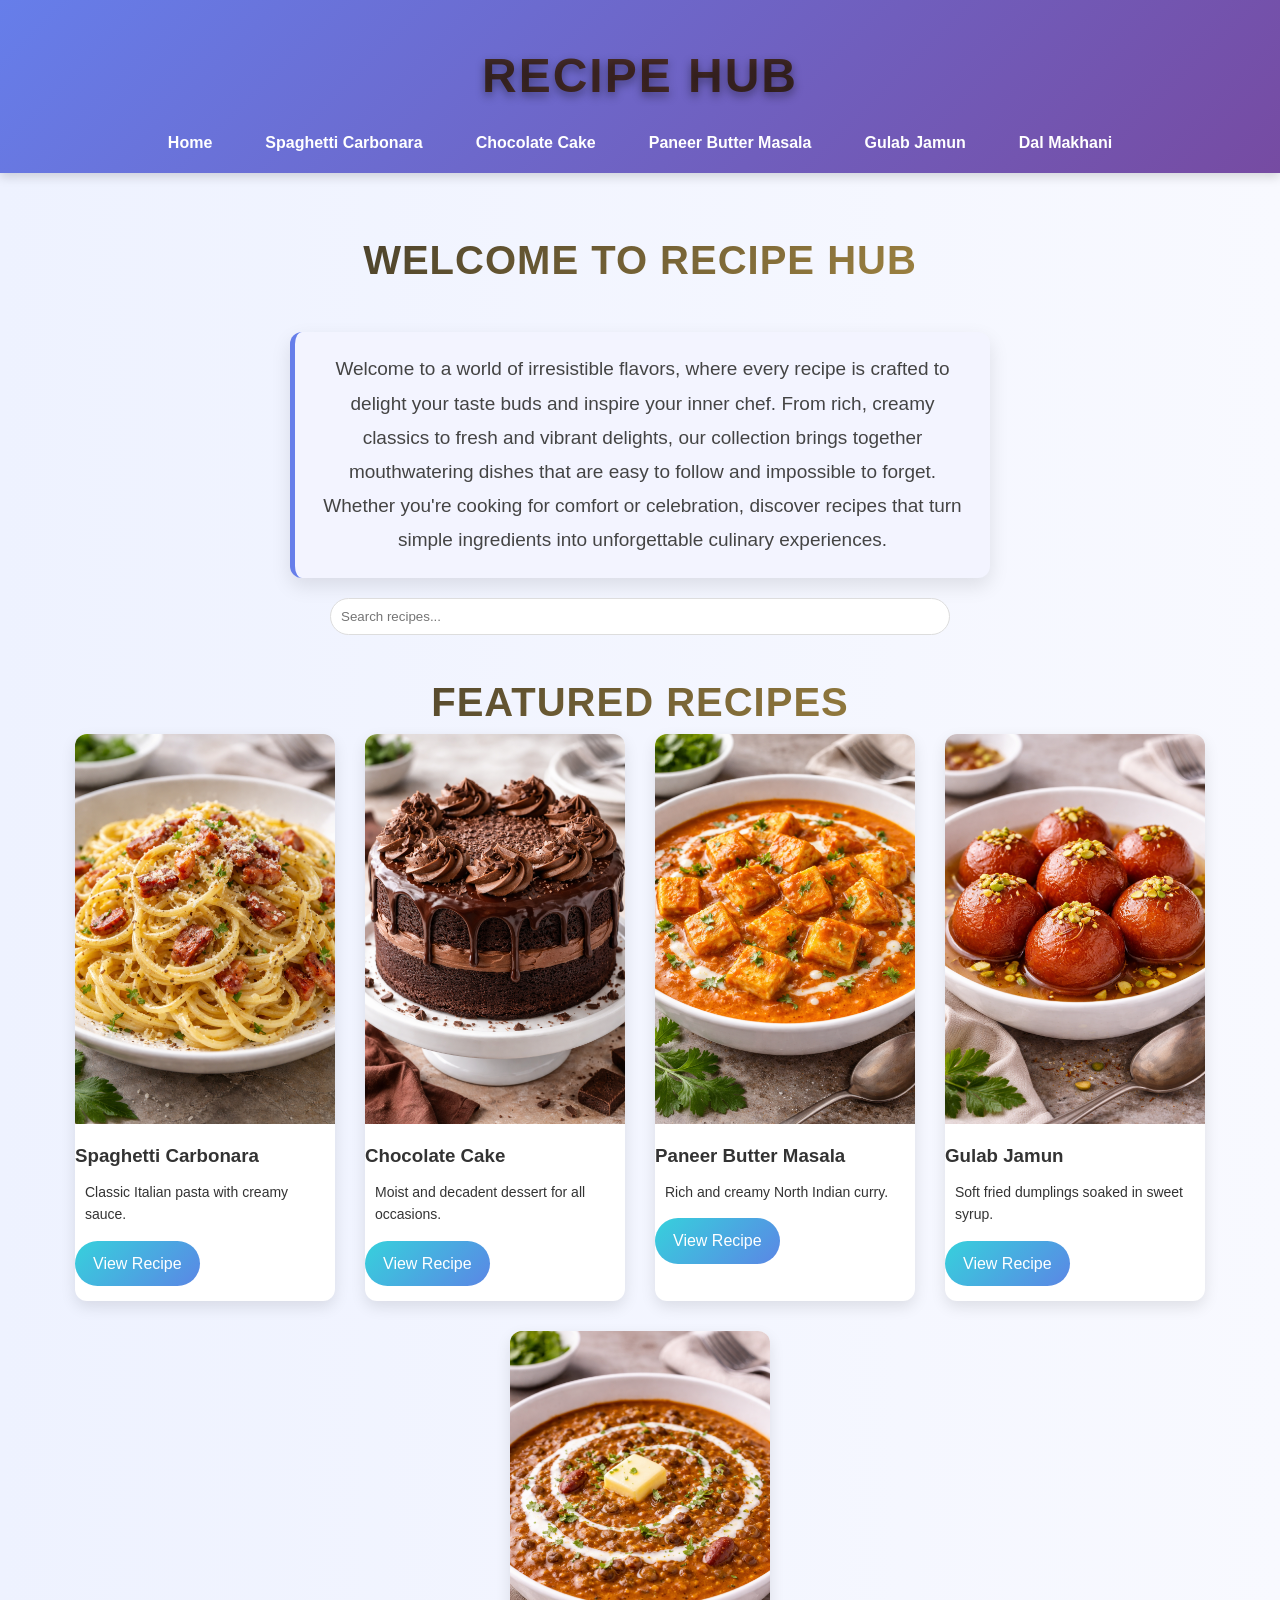
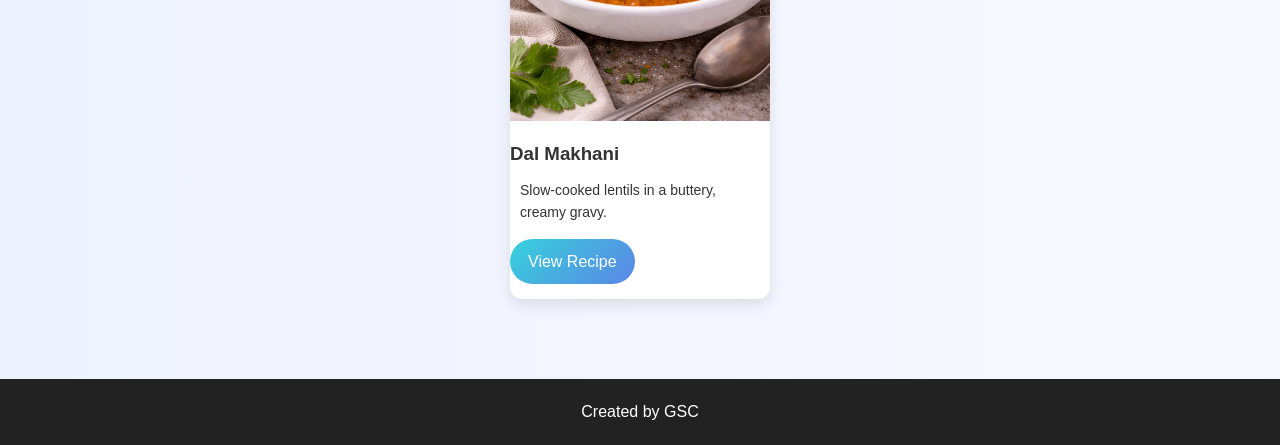
<file: index.html>
<!DOCTYPE html>
<html lang="en">
<head>
  <meta charset="UTF-8">
  <meta name="viewport" content="width=device-width, initial-scale=1.0">
  <title>Recipe Hub</title>
  <link rel="stylesheet" href="style.css">
</head>

<body>

  <header>
    <h1 class="main-title">Recipe Hub</h1>

    <nav>
      <ul>
        <li><a href="index.html">Home</a></li>
        <li><a href="recipe1.html">Spaghetti Carbonara</a></li>
        <li><a href="recipe2.html">Chocolate Cake</a></li>
        <li><a href="recipe3.html">Paneer Butter Masala</a></li>
        <li><a href="recipe4.html">Gulab Jamun</a></li>
        <li><a href="recipe5.html">Dal Makhani</a></li>
      </ul>
    </nav>
  </header>

  <section class="intro">
    <h2 class="main-heading">Welcome to Recipe Hub</h2>

    <p class="para">
      Welcome to a world of irresistible flavors, where every recipe is crafted to delight your taste buds and inspire your inner chef. From rich, creamy classics to fresh and vibrant delights, our collection brings together mouthwatering dishes that are easy to follow and impossible to forget. Whether you're cooking for comfort or celebration, discover recipes that turn simple ingredients into unforgettable culinary experiences.
    </p>

    <input type="text" placeholder="Search recipes..." class="search-bar">
  </section>

  <section class="featured">
    <h2 class="main-heading">Featured Recipes</h2>

    <div class="card-container">

      <div class="card">
        <img src="images/image1.png" alt="Recipe 1">
        <h3>Spaghetti Carbonara</h3>
        <p>Classic Italian pasta with creamy sauce.</p>
        <a href="recipe1.html" class="btn">View Recipe</a>
      </div>

      <div class="card">
        <img src="images/image2.png" alt="Recipe 2">
        <h3>Chocolate Cake</h3>
        <p>Moist and decadent dessert for all occasions.</p>
        <a href="recipe2.html" class="btn">View Recipe</a>
      </div>

      <div class="card">
        <img src="images/image3.png" alt="Recipe 3">
        <h3>Paneer Butter Masala</h3>
        <p>Rich and creamy North Indian curry.</p>
        <a href="recipe3.html" class="btn">View Recipe</a>
      </div>

      <div class="card">
        <img src="images/image4.png" alt="Recipe 4">
        <h3>Gulab Jamun</h3>
        <p>Soft fried dumplings soaked in sweet syrup.</p>
        <a href="recipe4.html" class="btn">View Recipe</a>
      </div>

      <div class="card">
        <img src="images/image5.png" alt="Recipe 5">
        <h3>Dal Makhani</h3>
        <p>Slow-cooked lentils in a buttery, creamy gravy.</p>
        <a href="recipe5.html" class="btn">View Recipe</a>
      </div>

    </div>
  </section>

  <footer>
    <p>Created by GSC</p>
  </footer>

</body>
</html>
</file>
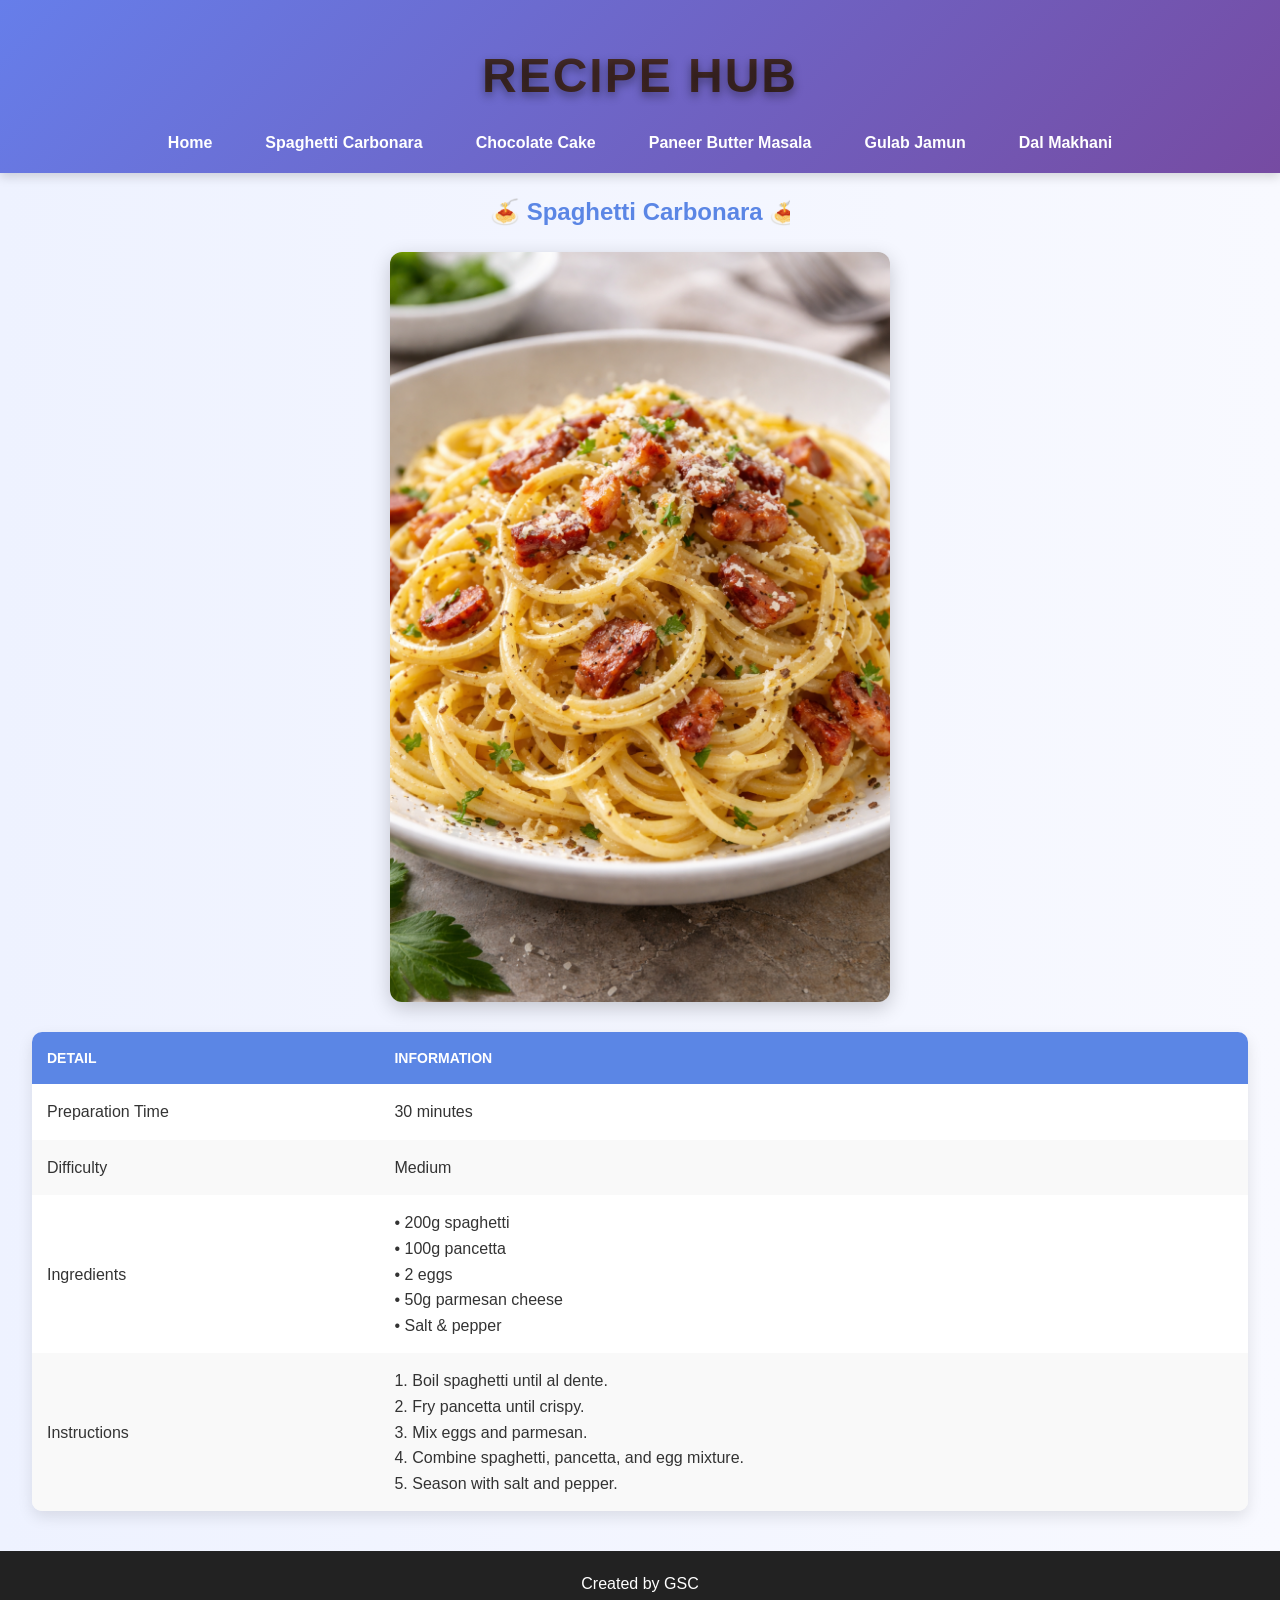
<file: recipe1.html>
<!DOCTYPE html>
<html lang="en">

<head>
  <meta charset="UTF-8">
  <meta name="viewport" content="width=device-width, initial-scale=1.0">
  <title>Spaghetti Carbonara</title>
  <link rel="stylesheet" href="style.css">
</head>

<body>

  <header>
    <h1 class="main-title">Recipe Hub</h1>

    <nav>
      <ul>
        <li><a href="index.html">Home</a></li>
        <li><a href="recipe1.html">Spaghetti Carbonara</a></li>
        <li><a href="recipe2.html">Chocolate Cake</a></li>
        <li><a href="recipe3.html">Paneer Butter Masala</a></li>
        <li><a href="recipe4.html">Gulab Jamun</a></li>
        <li><a href="recipe5.html">Dal Makhani</a></li>
      </ul>
    </nav>
  </header>

  <h2 class="subheading-marquee">
    <span>🍝 Spaghetti Carbonara 🍝</span>
  </h2>

  <section class="recipe">

    <img src="images/image1.png" alt="Spaghetti Carbonara" class="recipe-img">

    <table class="recipe-table">
      <thead>
        <tr>
          <th>Detail</th>
          <th>Information</th>
        </tr>
      </thead>

      <tbody>
        <tr>
          <td>Preparation Time</td>
          <td>30 minutes</td>
        </tr>

        <tr>
          <td>Difficulty</td>
          <td>Medium</td>
        </tr>

        <tr>
          <td>Ingredients</td>
          <td>
            • 200g spaghetti<br>
            • 100g pancetta<br>
            • 2 eggs<br>
            • 50g parmesan cheese<br>
            • Salt & pepper
          </td>
        </tr>

        <tr>
          <td>Instructions</td>
          <td>
            1. Boil spaghetti until al dente.<br>
            2. Fry pancetta until crispy.<br>
            3. Mix eggs and parmesan.<br>
            4. Combine spaghetti, pancetta, and egg mixture.<br>
            5. Season with salt and pepper.
          </td>
        </tr>
      </tbody>
    </table>

  </section>

  <footer>
    <p>Created by GSC</p>
  </footer>

</body>

</html>
</file>
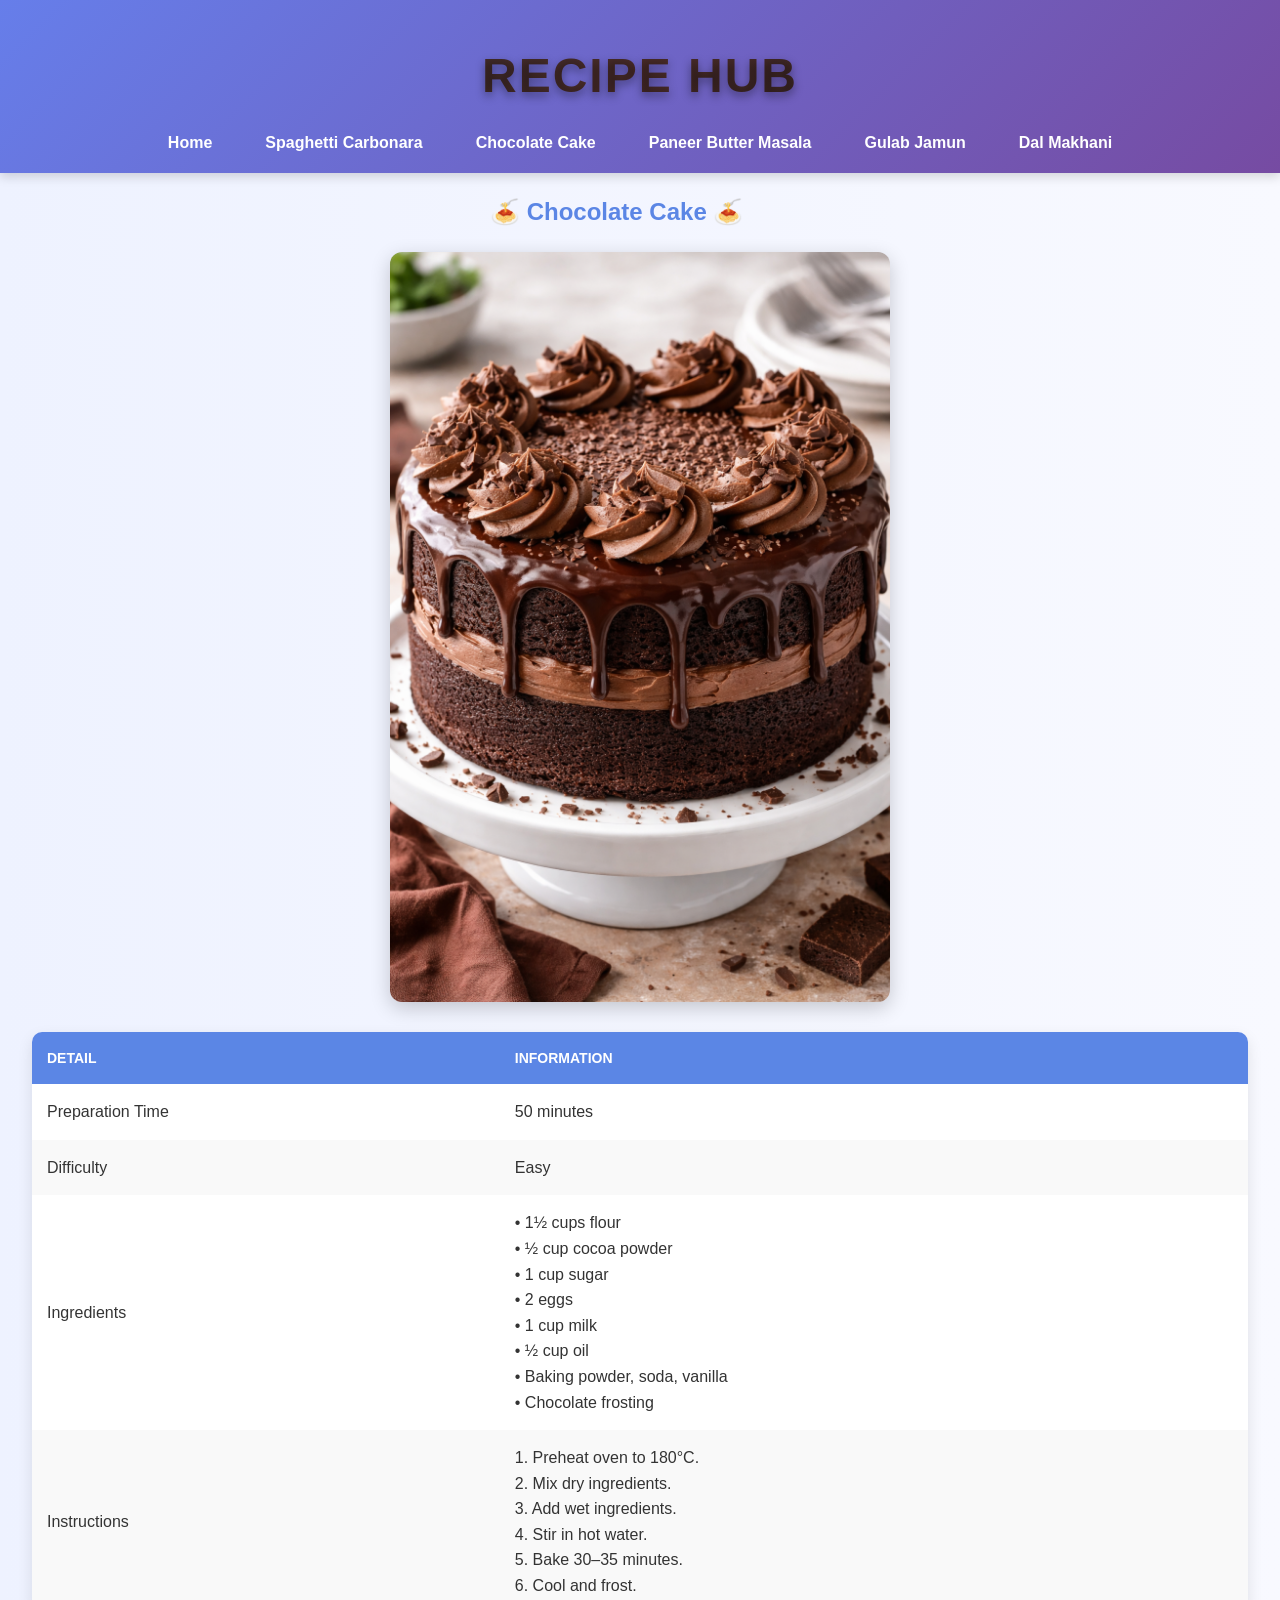
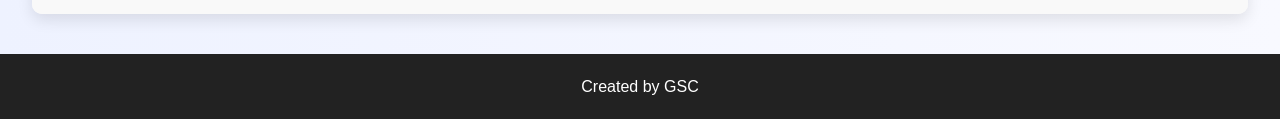
<file: recipe2.html>
<!DOCTYPE html>
<html lang="en">

<head>
  <meta charset="UTF-8">
  <meta name="viewport" content="width=device-width, initial-scale=1.0">
  <title>Chocolate Cake</title>
  <link rel="stylesheet" href="style.css">
</head>

<body>

  <header>
    <h1 class="main-title">Recipe Hub</h1>

    <nav>
      <ul>
        <li><a href="index.html">Home</a></li>
        <li><a href="recipe1.html">Spaghetti Carbonara</a></li>
        <li><a href="recipe2.html">Chocolate Cake</a></li>
        <li><a href="recipe3.html">Paneer Butter Masala</a></li>
        <li><a href="recipe4.html">Gulab Jamun</a></li>
        <li><a href="recipe5.html">Dal Makhani</a></li>
      </ul>
    </nav>
  </header>

  <h2 class="subheading-marquee">
    <span>🍝 Chocolate Cake 🍝</span>
  </h2>

  <section class="recipe">

    <img src="images/image2.png" alt="Chocolate Cake" class="recipe-img">

    <table class="recipe-table">
      <thead>
        <tr>
          <th>Detail</th>
          <th>Information</th>
        </tr>
      </thead>

      <tbody>
        <tr>
          <td>Preparation Time</td>
          <td>50 minutes</td>
        </tr>

        <tr>
          <td>Difficulty</td>
          <td>Easy</td>
        </tr>

        <tr>
          <td>Ingredients</td>
          <td>
            • 1½ cups flour<br>
            • ½ cup cocoa powder<br>
            • 1 cup sugar<br>
            • 2 eggs<br>
            • 1 cup milk<br>
            • ½ cup oil<br>
            • Baking powder, soda, vanilla<br>
            • Chocolate frosting
          </td>
        </tr>

        <tr>
          <td>Instructions</td>
          <td>
            1. Preheat oven to 180°C.<br>
            2. Mix dry ingredients.<br>
            3. Add wet ingredients.<br>
            4. Stir in hot water.<br>
            5. Bake 30–35 minutes.<br>
            6. Cool and frost.
          </td>
        </tr>
      </tbody>
    </table>

  </section>

  <footer>
    <p>Created by GSC</p>
  </footer>

</body>

</html>
</file>
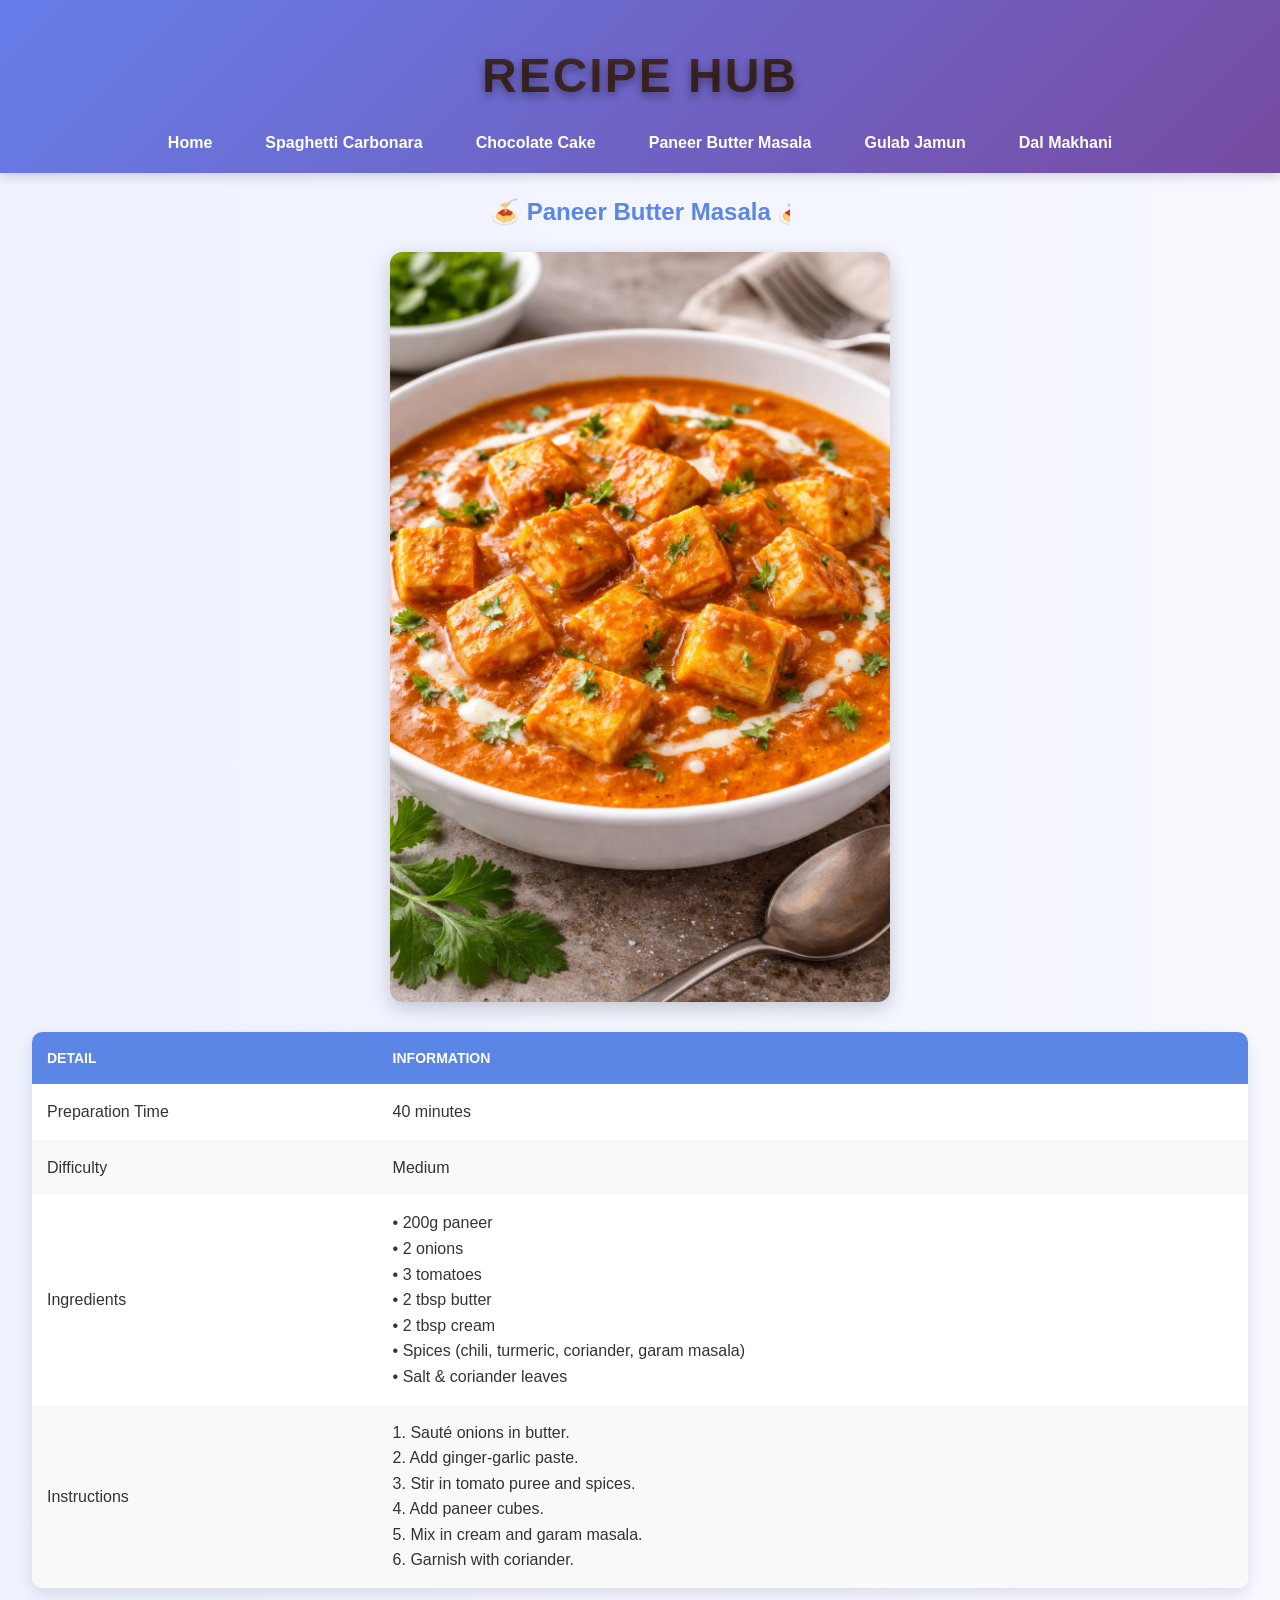
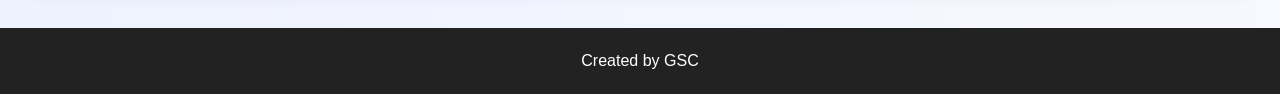
<file: recipe3.html>
<!DOCTYPE html>
<html lang="en">

<head>
  <meta charset="UTF-8">
  <meta name="viewport" content="width=device-width, initial-scale=1.0">
  <title>Paneer Butter Masala</title>
  <link rel="stylesheet" href="style.css">
</head>

<body>

  <header>
    <h1 class="main-title">Recipe Hub</h1>

    <nav>
      <ul>
        <li><a href="index.html">Home</a></li>
        <li><a href="recipe1.html">Spaghetti Carbonara</a></li>
        <li><a href="recipe2.html">Chocolate Cake</a></li>
        <li><a href="recipe3.html">Paneer Butter Masala</a></li>
        <li><a href="recipe4.html">Gulab Jamun</a></li>
        <li><a href="recipe5.html">Dal Makhani</a></li>
      </ul>
    </nav>
  </header>

  <h2 class="subheading-marquee">
    <span>🍝 Paneer Butter Masala 🍝</span>
  </h2>

  <section class="recipe">

    <img src="images/image3.png" alt="Paneer Butter Masala" class="recipe-img">

    <table class="recipe-table">
      <thead>
        <tr>
          <th>Detail</th>
          <th>Information</th>
        </tr>
      </thead>

      <tbody>
        <tr>
          <td>Preparation Time</td>
          <td>40 minutes</td>
        </tr>

        <tr>
          <td>Difficulty</td>
          <td>Medium</td>
        </tr>

        <tr>
          <td>Ingredients</td>
          <td>
            • 200g paneer<br>
            • 2 onions<br>
            • 3 tomatoes<br>
            • 2 tbsp butter<br>
            • 2 tbsp cream<br>
            • Spices (chili, turmeric, coriander, garam masala)<br>
            • Salt & coriander leaves
          </td>
        </tr>

        <tr>
          <td>Instructions</td>
          <td>
            1. Sauté onions in butter.<br>
            2. Add ginger-garlic paste.<br>
            3. Stir in tomato puree and spices.<br>
            4. Add paneer cubes.<br>
            5. Mix in cream and garam masala.<br>
            6. Garnish with coriander.
          </td>
        </tr>
      </tbody>
    </table>

  </section>

  <footer>
    <p>Created by GSC</p>
  </footer>

</body>

</html>
</file>
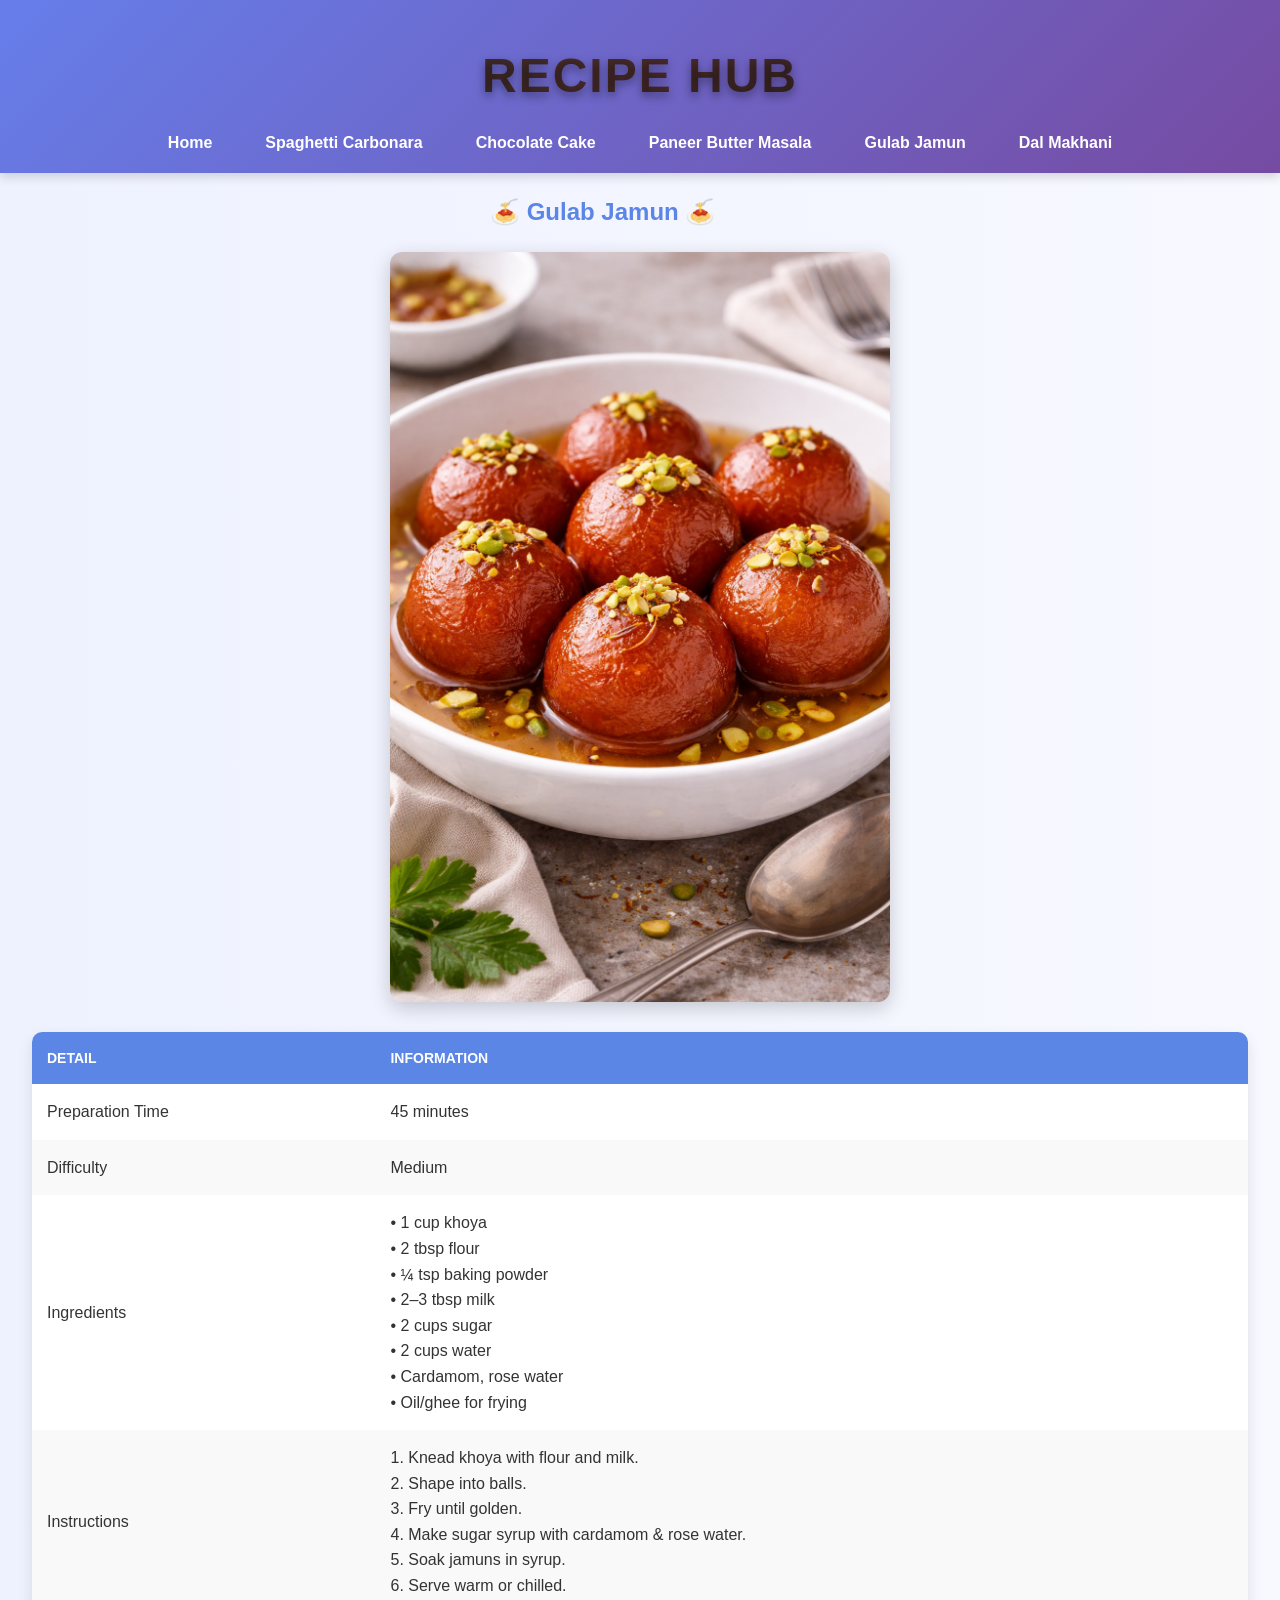
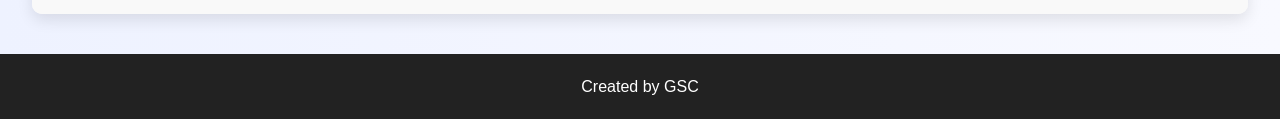
<file: recipe4.html>
<!DOCTYPE html>
<html lang="en">

<head>
  <meta charset="UTF-8">
  <meta name="viewport" content="width=device-width, initial-scale=1.0">
  <title>Gulab Jamun</title>
  <link rel="stylesheet" href="style.css">
</head>

<body>

  <header>
    <h1 class="main-title">Recipe Hub</h1>

    <nav>
      <ul>
        <li><a href="index.html">Home</a></li>
        <li><a href="recipe1.html">Spaghetti Carbonara</a></li>
        <li><a href="recipe2.html">Chocolate Cake</a></li>
        <li><a href="recipe3.html">Paneer Butter Masala</a></li>
        <li><a href="recipe4.html">Gulab Jamun</a></li>
        <li><a href="recipe5.html">Dal Makhani</a></li>
      </ul>
    </nav>
  </header>

  <h2 class="subheading-marquee">
    <span>🍝 Gulab Jamun 🍝</span>
  </h2>

  <section class="recipe">

    <img src="images/image4.png" alt="Gulab Jamun" class="recipe-img">

    <table class="recipe-table">
      <thead>
        <tr>
          <th>Detail</th>
          <th>Information</th>
        </tr>
      </thead>

      <tbody>
        <tr>
          <td>Preparation Time</td>
          <td>45 minutes</td>
        </tr>

        <tr>
          <td>Difficulty</td>
          <td>Medium</td>
        </tr>

        <tr>
          <td>Ingredients</td>
          <td>
            • 1 cup khoya<br>
            • 2 tbsp flour<br>
            • ¼ tsp baking powder<br>
            • 2–3 tbsp milk<br>
            • 2 cups sugar<br>
            • 2 cups water<br>
            • Cardamom, rose water<br>
            • Oil/ghee for frying
          </td>
        </tr>

        <tr>
          <td>Instructions</td>
          <td>
            1. Knead khoya with flour and milk.<br>
            2. Shape into balls.<br>
            3. Fry until golden.<br>
            4. Make sugar syrup with cardamom & rose water.<br>
            5. Soak jamuns in syrup.<br>
            6. Serve warm or chilled.
          </td>
        </tr>
      </tbody>
    </table>

  </section>

  <footer>
    <p>Created by GSC</p>
  </footer>

</body>

</html>
</file>
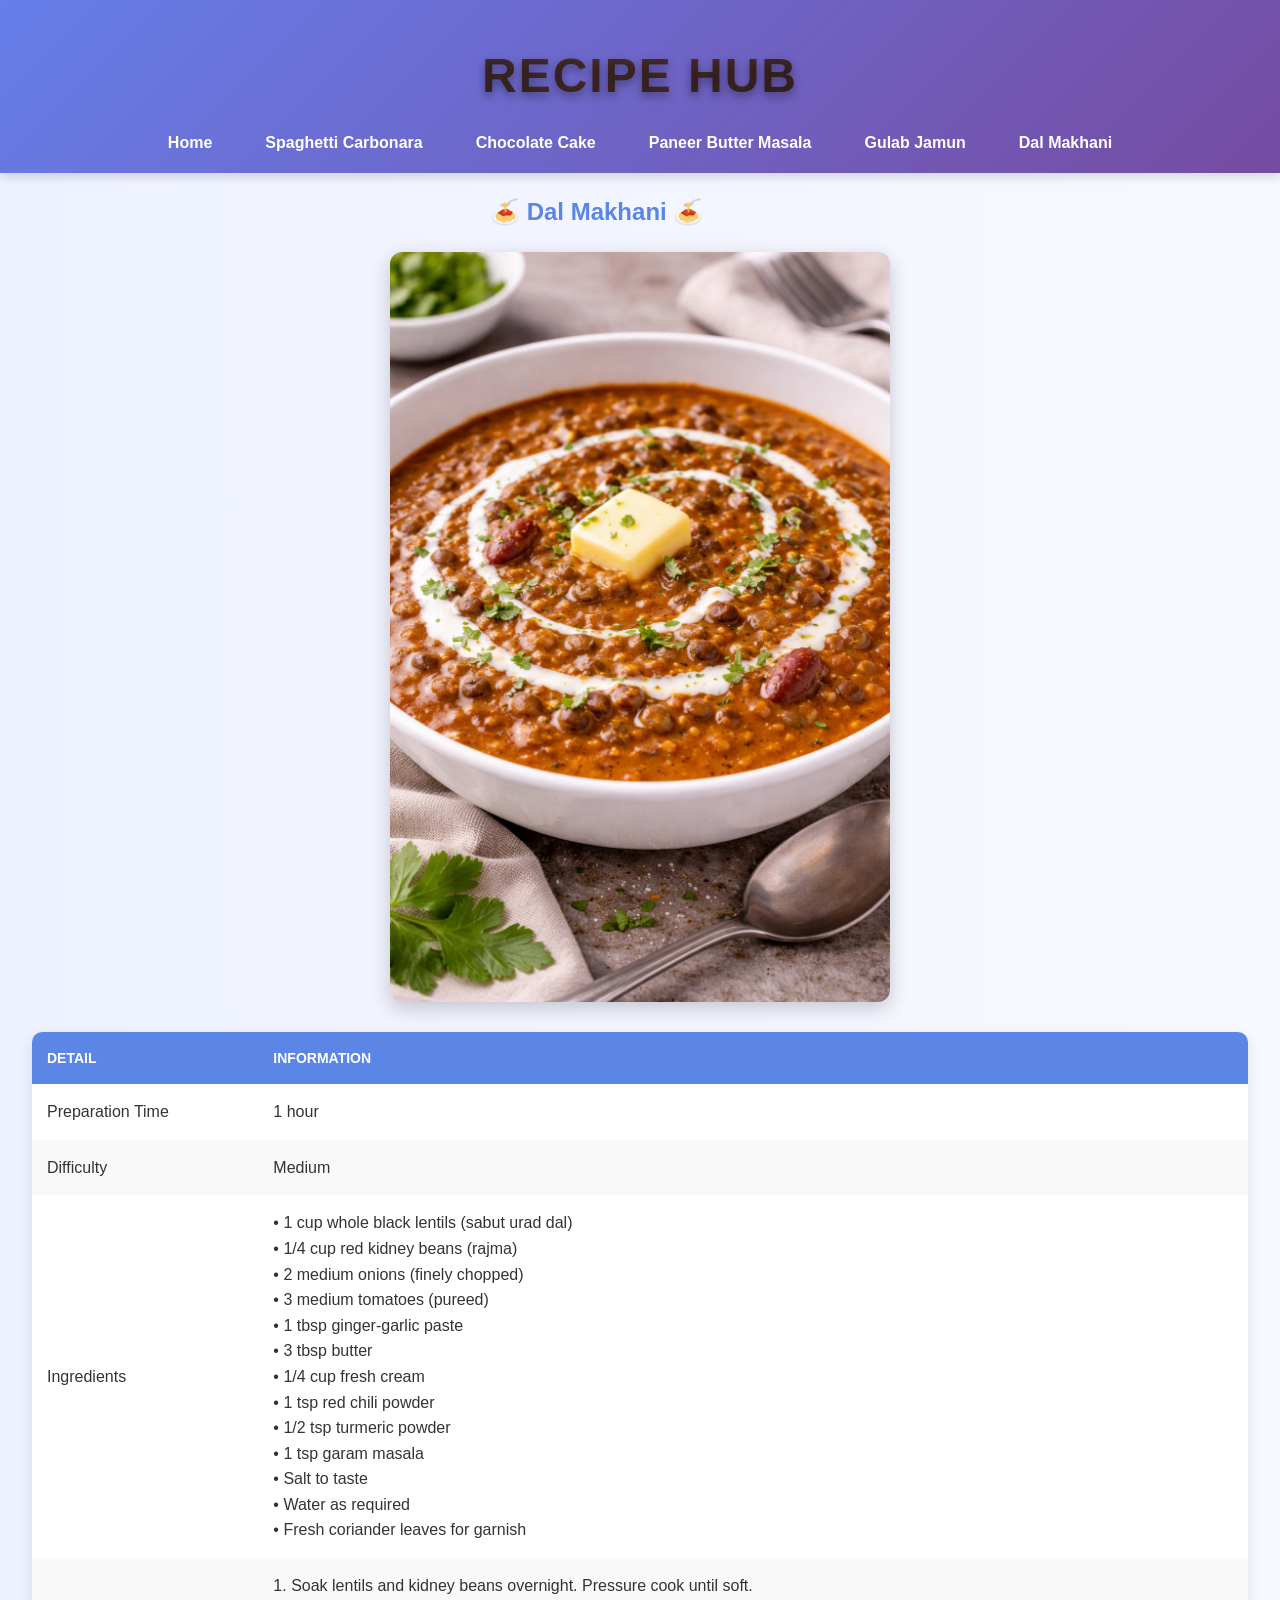
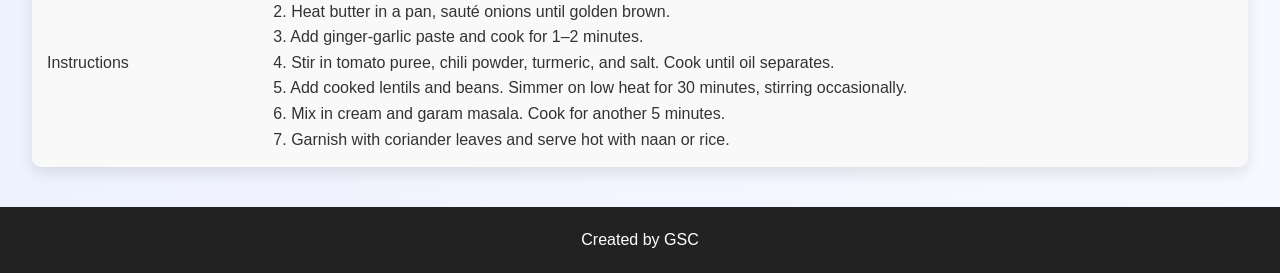
<file: recipe5.html>
<!DOCTYPE html>
<html lang="en">

<head>
  <meta charset="UTF-8">
  <meta name="viewport" content="width=device-width, initial-scale=1.0">
  <title>Dal Makhani</title>
  <link rel="stylesheet" href="style.css">
</head>

<body>

  <header>
    <h1 class="main-title">Recipe Hub</h1>

    <nav>
      <ul>
        <li><a href="index.html">Home</a></li>
        <li><a href="recipe1.html">Spaghetti Carbonara</a></li>
        <li><a href="recipe2.html">Chocolate Cake</a></li>
        <li><a href="recipe3.html">Paneer Butter Masala</a></li>
        <li><a href="recipe4.html">Gulab Jamun</a></li>
        <li><a href="recipe5.html">Dal Makhani</a></li>
      </ul>
    </nav>
  </header>

  <h2 class="subheading-marquee">
    <span>🍝 Dal Makhani 🍝</span>
  </h2>

  <section class="recipe">

    <img src="images/image5.png" alt="Dal Makhani" class="recipe-img">

    <table class="recipe-table">
      <thead>
        <tr>
          <th>Detail</th>
          <th>Information</th>
        </tr>
      </thead>

      <tbody>
        <tr>
          <td>Preparation Time</td>
          <td>1 hour</td>
        </tr>

        <tr>
          <td>Difficulty</td>
          <td>Medium</td>
        </tr>

        <tr>
          <td>Ingredients</td>
          <td>
            • 1 cup whole black lentils (sabut urad dal)<br>
            • 1/4 cup red kidney beans (rajma)<br>
            • 2 medium onions (finely chopped)<br>
            • 3 medium tomatoes (pureed)<br>
            • 1 tbsp ginger-garlic paste<br>
            • 3 tbsp butter<br>
            • 1/4 cup fresh cream<br>
            • 1 tsp red chili powder<br>
            • 1/2 tsp turmeric powder<br>
            • 1 tsp garam masala<br>
            • Salt to taste<br>
            • Water as required<br>
            • Fresh coriander leaves for garnish
          </td>
        </tr>

        <tr>
          <td>Instructions</td>
          <td>
            1. Soak lentils and kidney beans overnight. Pressure cook until soft.<br>
            2. Heat butter in a pan, sauté onions until golden brown.<br>
            3. Add ginger-garlic paste and cook for 1–2 minutes.<br>
            4. Stir in tomato puree, chili powder, turmeric, and salt. Cook until oil separates.<br>
            5. Add cooked lentils and beans. Simmer on low heat for 30 minutes, stirring occasionally.<br>
            6. Mix in cream and garam masala. Cook for another 5 minutes.<br>
            7. Garnish with coriander leaves and serve hot with naan or rice.
          </td>
        </tr>
      </tbody>
    </table>

  </section>

  <footer>
    <p>Created by GSC</p>
  </footer>

</body>

</html>
</file>
<file: style.css>
* {
  margin: 0;
  padding: 0;
  box-sizing: border-box;
  transition: all 0.3s ease-in-out;
}

body {
  font-family: 'Segoe UI', Arial, sans-serif;
  background: linear-gradient(to right, #eef2ff, #f8f9ff);
  color: #333;
  line-height: 1.6;
}

header {
  background: linear-gradient(135deg, #667eea, #764ba2);
  color: white;
  padding: 18px;
  text-align: center;
  box-shadow: 0 4px 10px rgba(0,0,0,0.15);
}

.main-title {
  text-align: center;
  font-size: 48px;
  font-weight: 800;
  margin-top: 20px;
  letter-spacing: 2px;
  text-transform: uppercase;
  background: linear-gradient(135deg, #2c2c2c, #4a2c2a, #1a1a1a);
  -webkit-background-clip: text;
  -webkit-text-fill-color: transparent;
  text-shadow: 0 4px 10px rgba(0, 0, 0, 0.4);
  transition: all 0.4s ease;
  cursor: pointer;
}

.main-title:hover {
  transform: scale(1.08);
  letter-spacing: 4px;
  text-shadow: 0 6px 18px rgba(0, 0, 0, 0.6), 0 0 20px rgba(50, 50, 50, 0.5);
}

.main-heading {
  text-align: center;
  font-size: 40px;
  font-weight: bold;
  margin-top: 15px;  
  letter-spacing: 1px;
  text-transform: uppercase;
  background: linear-gradient(135deg, #1f1f1f, #c9a44c);
  -webkit-background-clip: text;
  -webkit-text-fill-color: transparent;
  transition: all 0.4s ease;
  cursor: pointer;
}

.main-heading:hover {
  letter-spacing: 3px;
  transform: scale(1.08);
  text-shadow: 0 8px 20px rgba(102, 126, 234, 0.6);
}

nav ul {
  list-style: none;
  display: flex;
  justify-content: center;
  gap: 25px;
  margin-top: 15px;
  flex-wrap: wrap;
}

nav ul li a {
  text-decoration: none;
  font-size: 16px;
  font-weight: 600;
  color: white;
  padding: 8px 14px;
  border-radius: 20px;
  position: relative;
}

nav ul li a:hover {
  background: linear-gradient(135deg, #89f7fe, #66a6ff);
  transform: translateY(-3px);
  box-shadow: 0 6px 15px rgba(0,0,0,0.25);
}

nav ul li a::after {
  content: "";
  position: absolute;
  left: 50%;
  bottom: -4px;
  width: 0%;
  height: 2px;
  background: #fff;
  transform: translateX(-50%);
  transition: all 0.3s ease;
}

nav ul li a:hover::after {
  width: 70%;
}

nav ul li a:active {
  transform: scale(0.95);
}

.intro {
  text-align: center;
  padding: 40px 20px 10px;   
}

.search-bar {
  padding: 10px;
  width: 50%;
  border: 1px solid #ddd;
  border-radius: 25px;
  outline: none;
  margin-top: 5px;  
}

.search-bar:focus {
  border-color: #667eea;
  box-shadow: 0 0 8px rgba(102,126,234,0.3);
}

.para {
  max-width: 700px;
  margin: 40px auto 15px;   
  padding: 20px 25px;
  font-size: 19px;
  line-height: 1.8;
  color: #444;
  background: #f3f4ff;
  border-left: 5px solid #667eea;
  border-radius: 12px;
  box-shadow: 0 8px 20px rgba(0, 0, 0, 0.1);
  cursor: pointer;
}

.para:hover {
  transform: translateY(-8px) scale(1.02);
  background: linear-gradient(135deg, #eef2ff, #e0e7ff);
  color: #222;
  box-shadow: 0 12px 30px rgba(102, 126, 234, 0.3);
  border-left: 5px solid #764ba2;
}

.recipe-table {
  width: 95%;
  margin: 30px auto;
  border-collapse: collapse;
  background: #fff;
  border-radius: 10px;
  overflow: hidden;
  box-shadow: 0 6px 15px rgba(0,0,0,0.1);
}

.recipe-table th, 
.recipe-table td {
  padding: 15px;
  text-align: left;
}

.recipe-table th {
  background: #5b86e5;
  color: white;
  text-transform: uppercase;
  font-size: 14px;
}

.recipe-table tr:nth-child(even) {
  background: #f9f9f9;
}

.recipe-table tr:hover {
  background: #e0e7ff;
  transform: scale(1.01);
}

.recipe-img {
  width: 100%;
  max-width: 500px;
  margin: 20px auto;
  border-radius: 12px;
  display: block;
  box-shadow: 0 6px 20px rgba(0,0,0,0.2);
}

.recipe-img:hover {
  transform: scale(1.05);
}

.featured {
  padding: 10px 20px 40px;
}

.card-container {
  display: flex;
  gap: 30px;
  justify-content: center;
  flex-wrap: wrap;
}

.card {
  background: #fff;
  border-radius: 12px;
  overflow: hidden;
  width: 260px;
  box-shadow: 0 6px 15px rgba(0,0,0,0.1);
}

.card:hover {
  transform: translateY(-10px) scale(1.03);
  box-shadow: 0 12px 25px rgba(0,0,0,0.25);
}

.card img {
  width: 100%;
}

.card h3 {
  margin: 10px 0;
}

.card p {
  font-size: 14px;
  padding: 0 10px;
}

.btn {
  display: inline-block;
  margin: 15px 0;
  padding: 10px 18px;
  background: linear-gradient(135deg, #36d1dc, #5b86e5);
  color: white;
  text-decoration: none;
  border-radius: 25px;
}

.btn:hover {
  transform: translateY(-3px);
  box-shadow: 0 8px 18px rgba(0,0,0,0.3);
}

footer {
  background: #222;
  color: white;
  text-align: center;
  padding: 20px;
  margin-top: 40px;
}

.subheading-marquee {
  width: 300px;
  overflow: hidden;
  margin: 20px auto;
}

.subheading-marquee span {
  display: inline-block;
  white-space: nowrap;
  font-size: 24px;
  font-weight: 600;
  color: #5b86e5;
  animation: scroll-sub 8s linear infinite;
}

.subheading-marquee:hover span {
  animation-play-state: paused;
}

@keyframes scroll-sub {
  0% {
    transform: translateX(100%);
  }
  100% {
    transform: translateX(-100%);
  }
}

@media (max-width: 576px) {
  nav ul {
    flex-direction: column;
    gap: 10px;
  }

  .search-bar {
    width: 90%;
  }

  .card {
    width: 90%;
  }

  .main-title {
    font-size: 35px;
  }
}

@media (min-width: 577px) and (max-width: 768px) {
  .card {
    width: 45%;
  }

  .search-bar {
    width: 70%;
  }
}

@media (min-width: 769px) and (max-width: 992px) {
  .card {
    width: 30%;
  }
}

@media (max-width: 768px) {
  .recipe-table {
    display: block;
    overflow-x: auto;
  }
}
</file>
